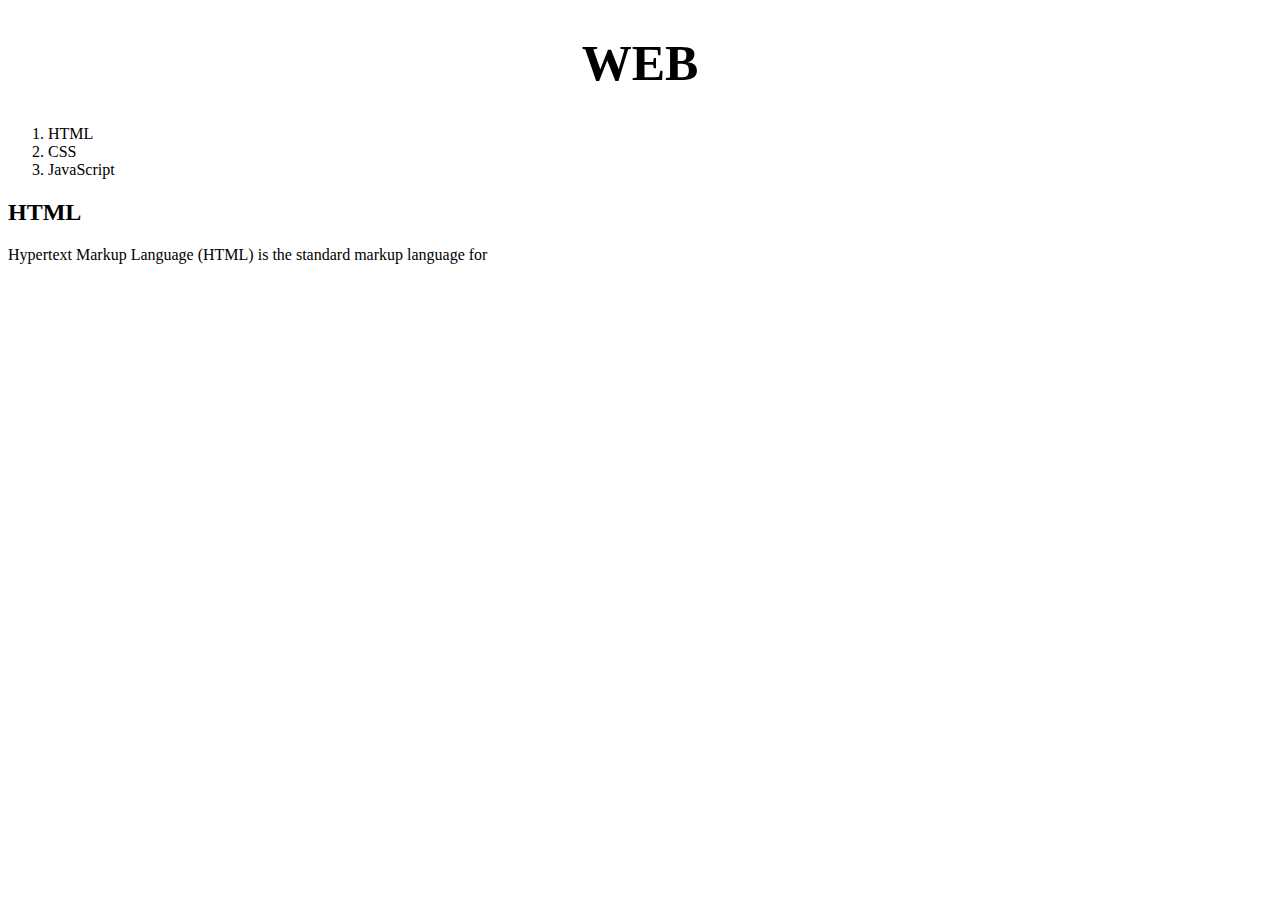
<file: index.html>
<!DOCTYPE html>
<html lang="en">

<head>
    <meta charset="UTF-8">
    <meta http-equiv="X-UA-Compatible" content="IE=edge">
    <meta name="viewport" content="width=device-width, initial-scale=1.0">
    <title>WEB공부</title>
</head>
<style>
    a {
        color: black;
        text-decoration: none;
        text-align: left;
    }
    h1{
        text-align: center;
        font-size: 50px;
    }
</style>

<body>
    <h1><a href="index.html">WEB</a> </h1>
    <ol>
        <li><a href="1.html">HTML</a> </li>
        <li><a href="2.html">CSS</a> </li>
        <li><a href="3.html">JavaScript</a> </li>
    </ol>
    <h2>HTML</h2>
    <p>
        <a href="https://www.w3.org/TR/2011/WD-html5-20110405/index.html" target="_blank"
            title="HTML5 specification">Hypertext Markup Language (HTML)</a> is the standard markup language for
    </p>





</body>

</html>
</file>
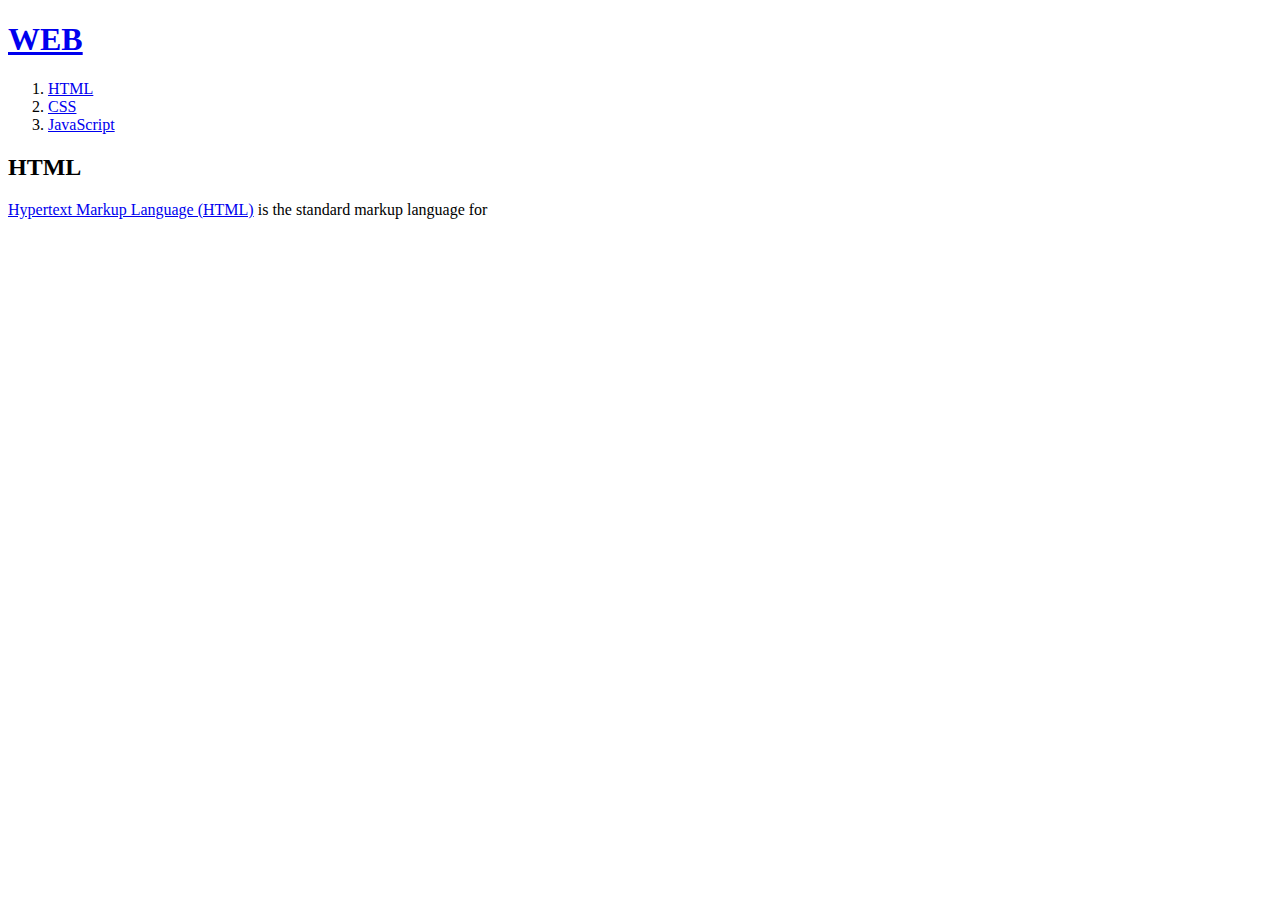
<file: 1.html>
<!DOCTYPE html>
<html lang="en">

<head>
    <meta charset="UTF-8">
    <meta http-equiv="X-UA-Compatible" content="IE=edge">
    <meta name="viewport" content="width=device-width, initial-scale=1.0">
    <title>Web1 - HTML</title>
</head>

<body>
    <h1><a href="index.html">WEB</a> </h1>
    <ol>
        <li><a href="1.html">HTML</a> </li>
        <li><a href="2.html">CSS</a> </li>
        <li><a href="3.html">JavaScript</a> </li>
    </ol>
    <h2>HTML</h2>
    <p>
        <a href="https://www.w3.org/TR/2011/WD-html5-20110405/index.html" target="_blank"
            title="HTML5 specification">Hypertext Markup Language (HTML)</a> is the standard markup language for
    </p>





</body>

</html>
</file>
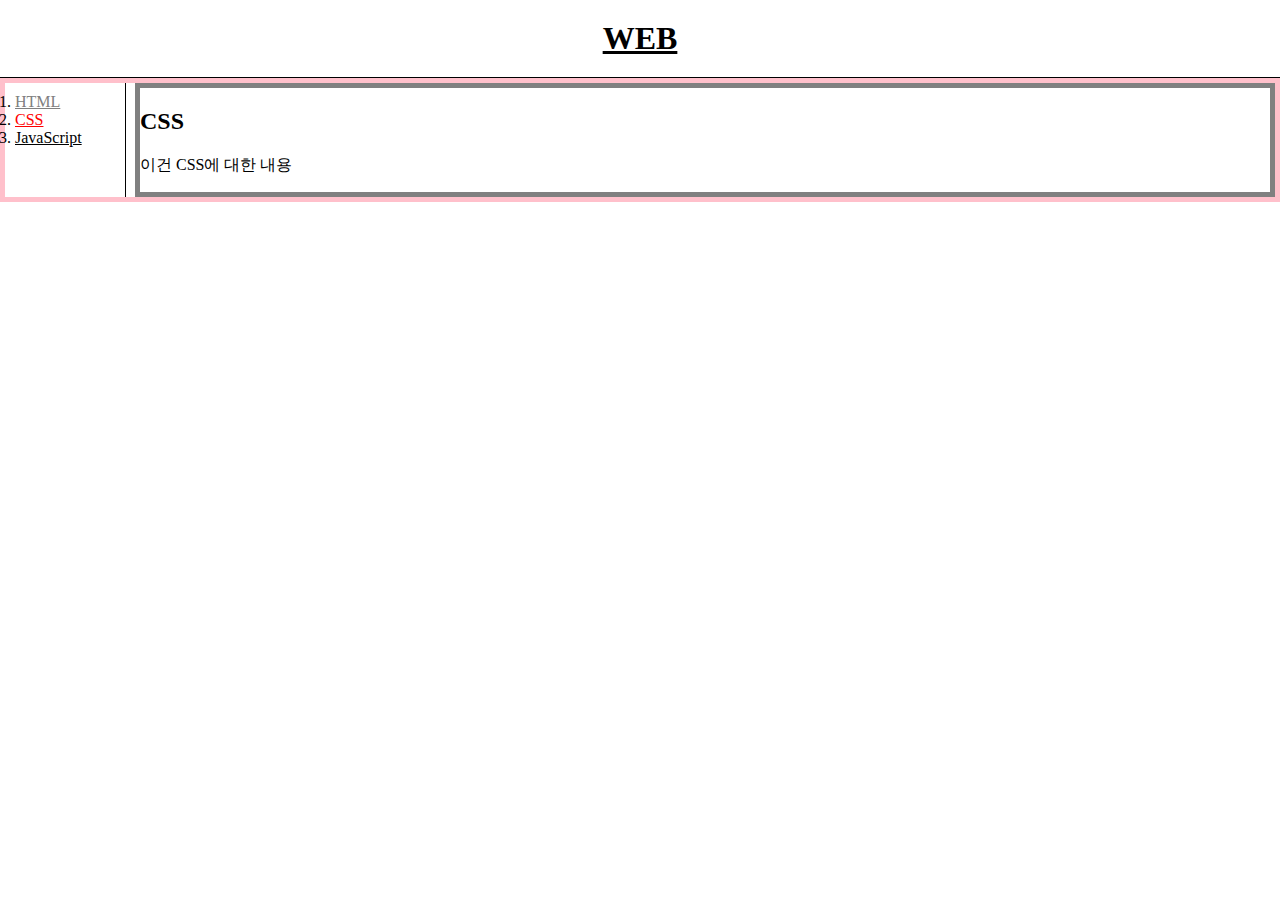
<file: 2.html>
<!DOCTYPE html>
<html lang="en">

<head>
    <meta charset="UTF-8">
    <meta http-equiv="X-UA-Compatible" content="IE=edge">
    <meta name="viewport" content="width=device-width, initial-scale=1.0">
    <title>WEB1 - CSS</title>
</head>

<style>
    h1 {

        margin: 0;
        border-bottom: solid black 1px;
        text-align: center;
        padding: 20px;
    }

    a {
        color: black;


    }

    #active {
        color: red;
    }

    .saw {
        color: gray;
    }

    ol {

        width: 100px;
        margin: 0;
        border-right: 1px solid black;
        padding: 10px;
    }

    div {
        
        margin: 0;
        border: 5px solid gray;

    }

    body {
        margin: 0;
    }
    #grid{
        border: pink solid 5px;
        display: grid;
        grid-template-columns: 130px 1fr;
    }
   
    @media(max-width:800px){
        #grid{
            display: block;

        }
    }

</style>

<body>
    <h1><a href="index.html">WEB</a> </h1>

    <div id="grid">
        
            <ol>
                <li><a href="1.html" class="saw">HTML</a> </li>
                <li><a href="2.html" class="saw" id="active">CSS</a> </li>
                <li><a href="3.html">JavaScript</a> </li>
            </ol>
        

        <div>
            <h2>CSS</h2>
            <p>
                이건 CSS에 대한 내용
            </p>
        </div>
    </div>




</body>

</html>
</file>
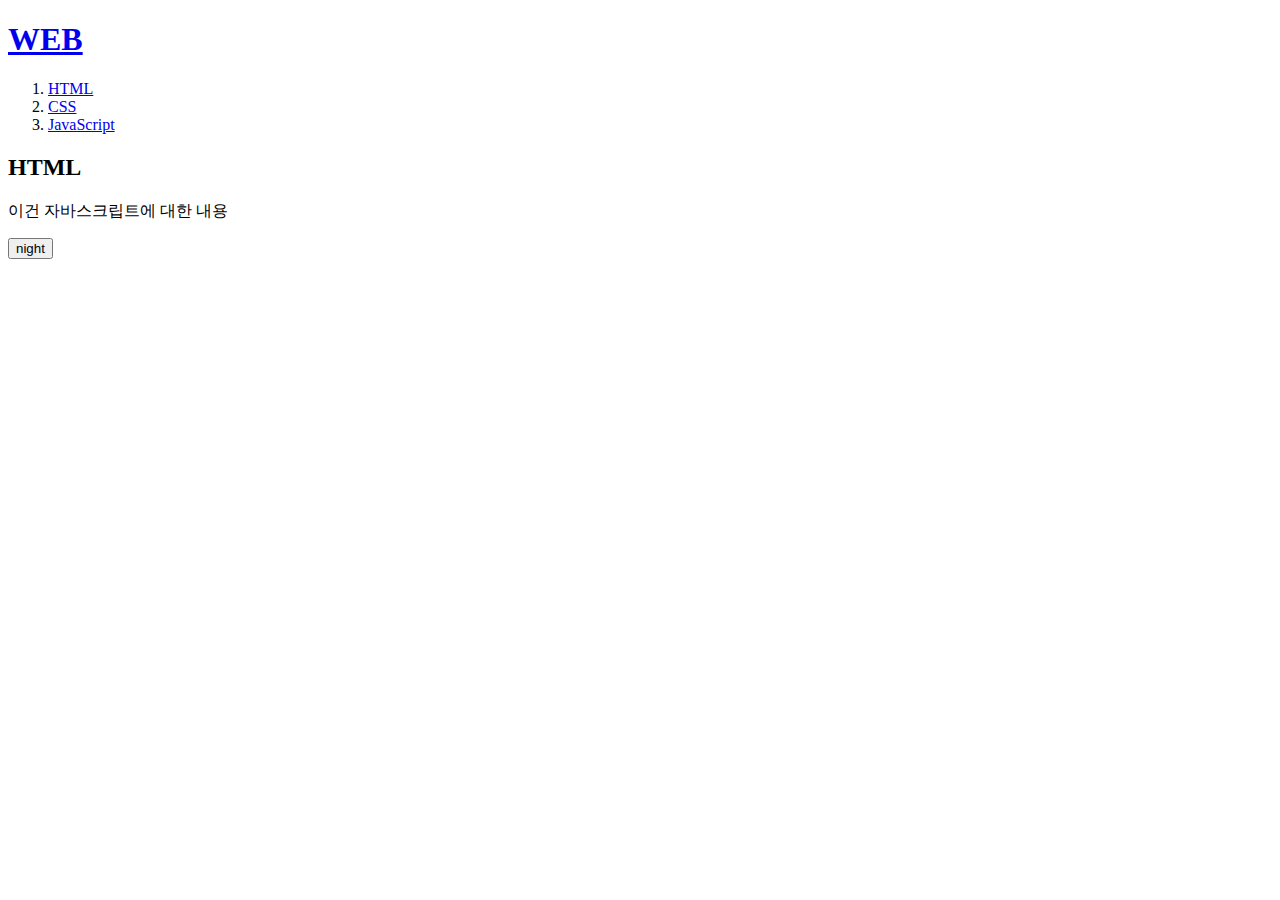
<file: 3.html>
<!DOCTYPE html>
<html lang="en">

<head>
  <meta charset="UTF-8">
  <meta http-equiv="X-UA-Compatible" content="IE=edge">
  <meta name="viewport" content="width=device-width, initial-scale=1.0">
  <title>WE1 - JavaScript</title>
</head>

<body>
  <h1><a href="index.html">WEB</a> </h1>
  <ol>
    <li><a href="1.html">HTML</a> </li>
    <li><a href="2.html">CSS</a> </li>
    <li><a href="3.html">JavaScript</a> </li>
  </ol>
  <h2>HTML</h2>
  <p>
    이건 자바스크립트에 대한 내용
  </p>
  <input id="night_day" type="button" value="night" onclick="
  var target = document.querySelector('body')
   if(this.value==='night'){

    target.style.backgroundColor='black';
    target.style.color='white';
   this.value='day'

   var alist = document.querySelectorAll('a')
var i = 0;
while(i < alist.length){console.log(alist[i]);
alist[i].style.color='powderblue';
i = i + 1;
}

   }
   else{
    target.style.backgroundColor='white';
    target.style.color='black';
   this.value='night'
   var alist = document.querySelectorAll('a')
var i = 0;
while(i < alist.length){console.log(alist[i]);
alist[i].style.color='blue';
i = i + 1;
}
   }
   ">
  
</script>


</body>

</html>
</file>
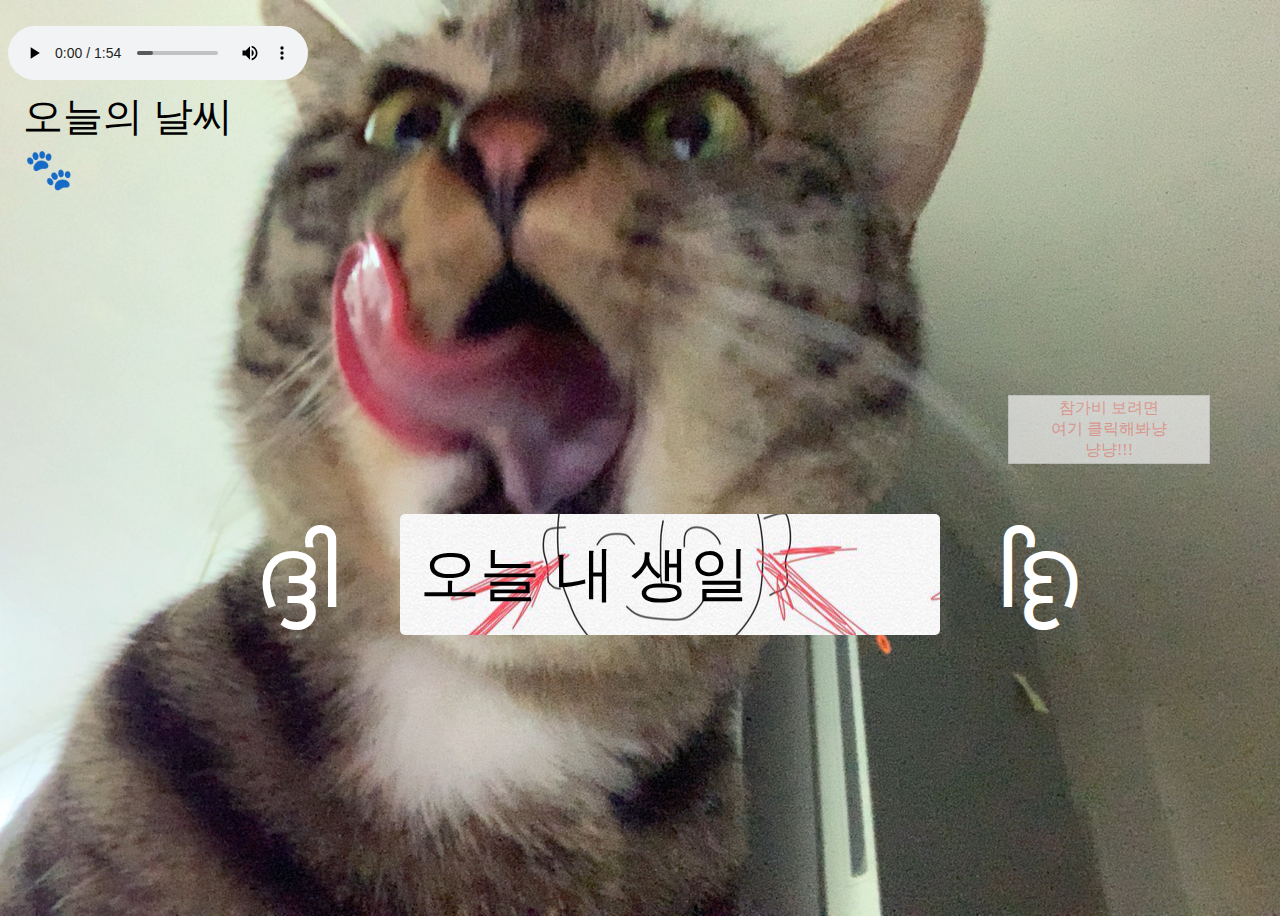
<file: prac.html>
<!DOCTYPE html>
<html lang="en">

<head>
    <meta charset="UTF-8">
    <meta http-equiv="X-UA-Compatible" content="IE=edge">
    <meta name="viewport" content="width=device-width, initial-scale=1.0">
    <title>산중 호냥이 생일날</title>
    <link rel="stylesheet" href="style.css">
    <script src="https://ajax.googleapis.com/ajax/libs/jquery/3.4.1/jquery.min.js"></script>
    <link href="https://cdn.jsdelivr.net/npm/bootstrap@5.0.2/dist/css/bootstrap.min.css" rel="stylesheet"
        integrity="sha384-EVSTQN3/azprG1Anm3QDgpJLIm9Nao0Yz1ztcQTwFspd3yD65VohhpuuCOmLASjC" crossorigin="anonymous">
    <script>
        fetch("http://spartacodingclub.shop/sparta_api/seoulair").then(res => res.json()).then(data => {
            console.log(data)
        })

        $(document).ready(function () {
            let url = "http://spartacodingclub.shop/sparta_api/weather/seoul";
            fetch(url).then(res => res.json()).then(data => {
                let temp = data['temp'];
                $('#msg').text(temp);
                if (temp > 10) {
                    $('#temp').text('☀️');
                } else {
                    $('#temp').text('🧊');
                }
            })
        })

    </script>
    <style>

    </style>



</head>


<body>
    <br>
    <audio autoplay src="산중호걸.mp3" controls loop="infinite"></audio>




    <div id="temp" class="weather-icon">
        오늘의 날씨
    </div>


    <div id="info">
        <span><a class="road" href="https://www.youtube.com/@Catinthecheese" target="_blank"
                title="구독과 좋아요 알림설정은 큰 힘이 됩니다">
                🐾</a></span>
    </div>

    <div id="menu">
        <div>
            <span><a class="can"
                    href="https://smartstore.naver.com/power-dog/products/5767909253?NaPm=ct%3Dlv3omj5k%7Cci%3Df589edb22145a64fde788c75024f2d5bc8caeb49%7Ctr%3Dsls%7Csn%3D385216%7Chk%3Da6fb44d4892d58eb062dc9ccedde2218a1b7a2d9">
                    참가비 보려면<br>여기 클릭해봐냥냥냥!!!</a></span>
            <p class="arrow_box">참치캔이다냥!</p>
        </div>
    </div>

    <div id="flag">
        <span class="paw">ദ്ദി</span><span id="btd">오늘 내 생일</span><span class="paw" id="paw2">ദ്ദി</span>
    </div>

    
</body>


</body>

</html>
</file>
<file: style.css>
body {
            height: 100vh;

            background: url(52.jpg) no-repeat center;
            background-size: cover;
        }

        #menu {
            width: 200px;
            margin: 200px auto auto 1000px;
            background: #f3f3f3;
            border: 1px solid #d8d8d8;
            text-align: center;
            opacity: 0.7;
        }

        #menu div {
            position: relative;
            display: inline-block;
        }

        span {
            display: flex;
            width: 130px;
            padding: 2px 16px;
            cursor: pointer;
        }

        /* 말풍선 적절한 top 과 margin-left 로 위치조정 */

        .arrow_box {
            display: none;
            position: absolute;
            width: 100px;
            padding: 8px;
            left: 0;
            -webkit-border-radius: 8px;
            -moz-border-radius: 8px;
            border-radius: 8px;
            background: #333;
            color: #fff;
            font-size: 14px;
        }

        .arrow_box:after {
            position: absolute;
            bottom: 100%;
            left: 50%;
            width: 0;
            height: 0;
            margin-left: -10px;
            border: solid transparent;
            border-color: rgba(51, 51, 51, 0);
            border-bottom-color: #333;
            border-width: 10px;
            pointer-events: none;
            content: ' ';
        }

        span:hover+p.arrow_box {
            display: block;
        }

        .can {
            text-decoration: none;
            color: #FF9E9B
        }

        .weather-icon {
            margin-left: 15px;
            margin-top: 5px;
            font-size: 40px;
        }

        #info {
            font-size: 40px;
        }
        .road {
            text-decoration-line: none;
        }

        #btd {
            background-image: url(생일카드.jpg);
            background-position: center;
            font-size: 60px;
            padding: 20px;
            text-align: center;
            width: 500px;
            border-radius: 5px;
        }
        .paw {
            font-size: 100px;
            color: white;
        }


        #paw2 {
            transform: scaleX(-1);
        }
        #flag {
            margin-top: 50px;
            margin-left: 230px;
            display: flex;
        }
</file>
